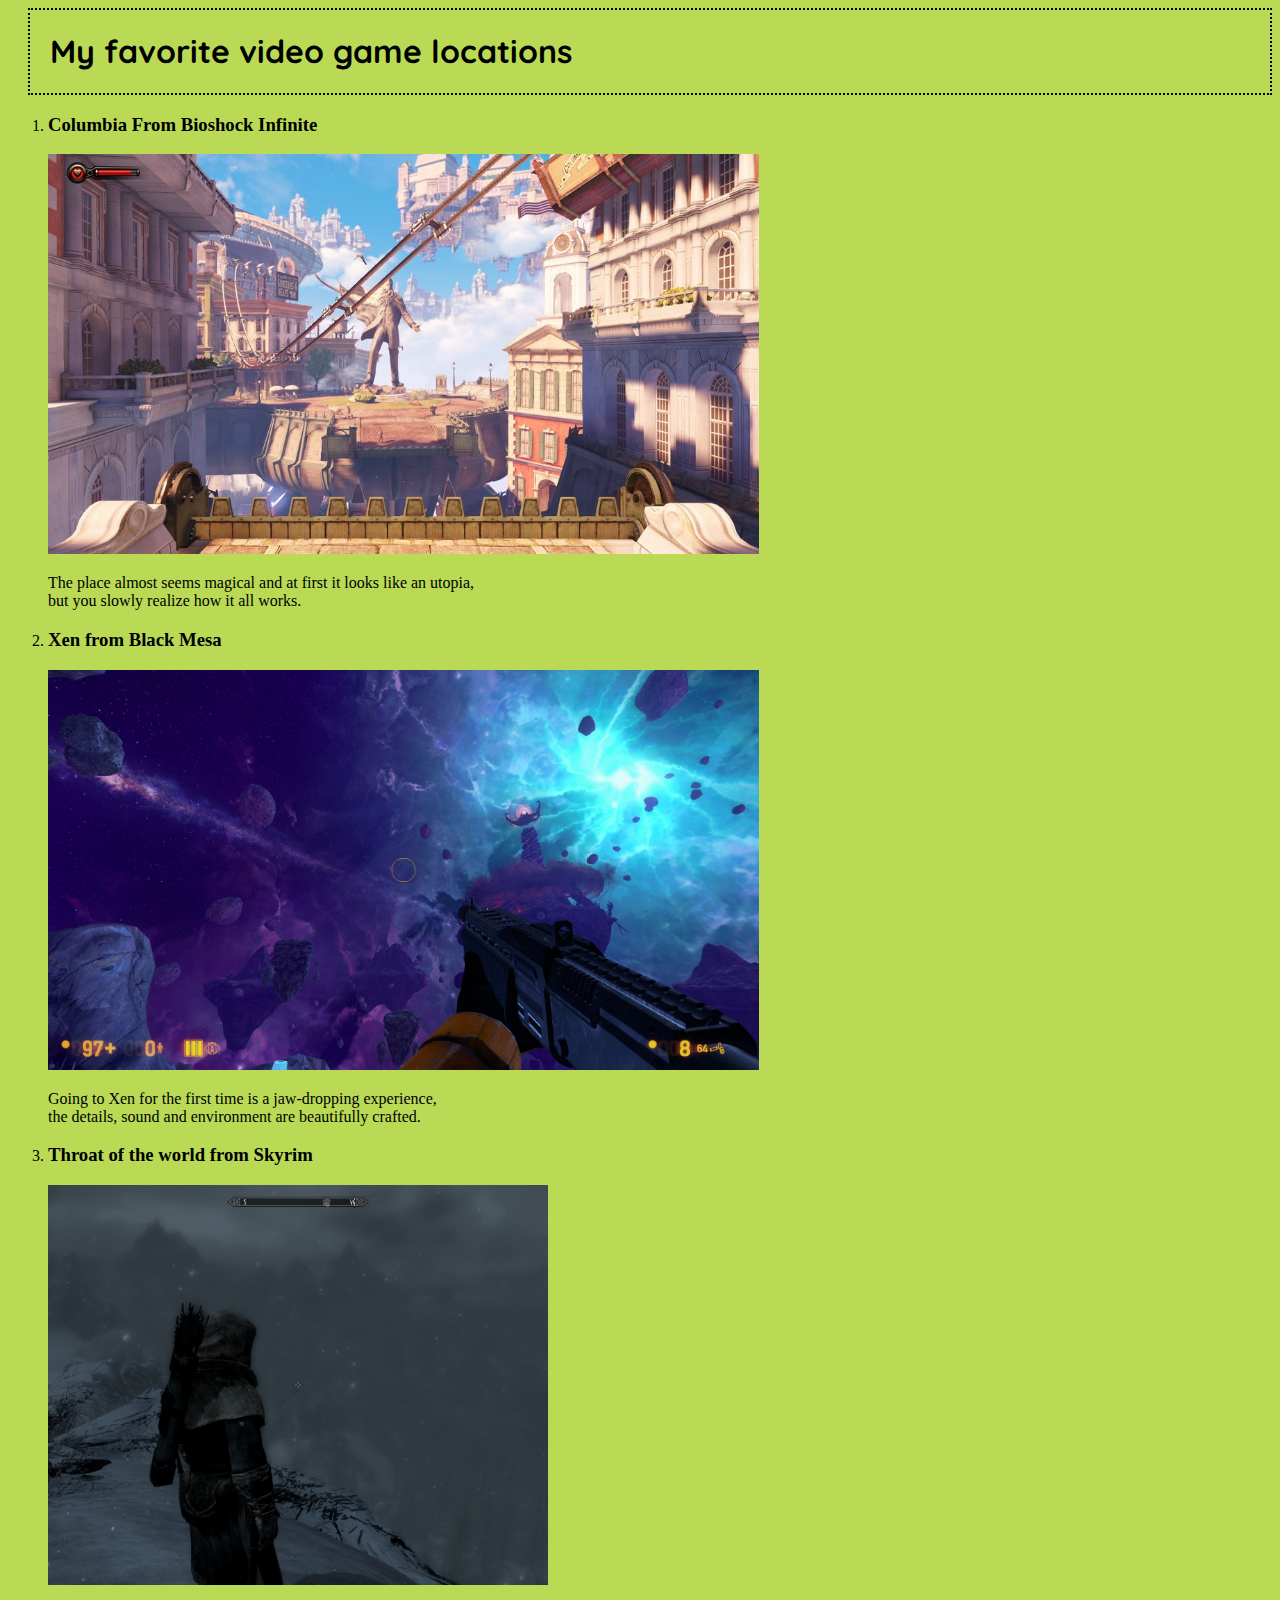
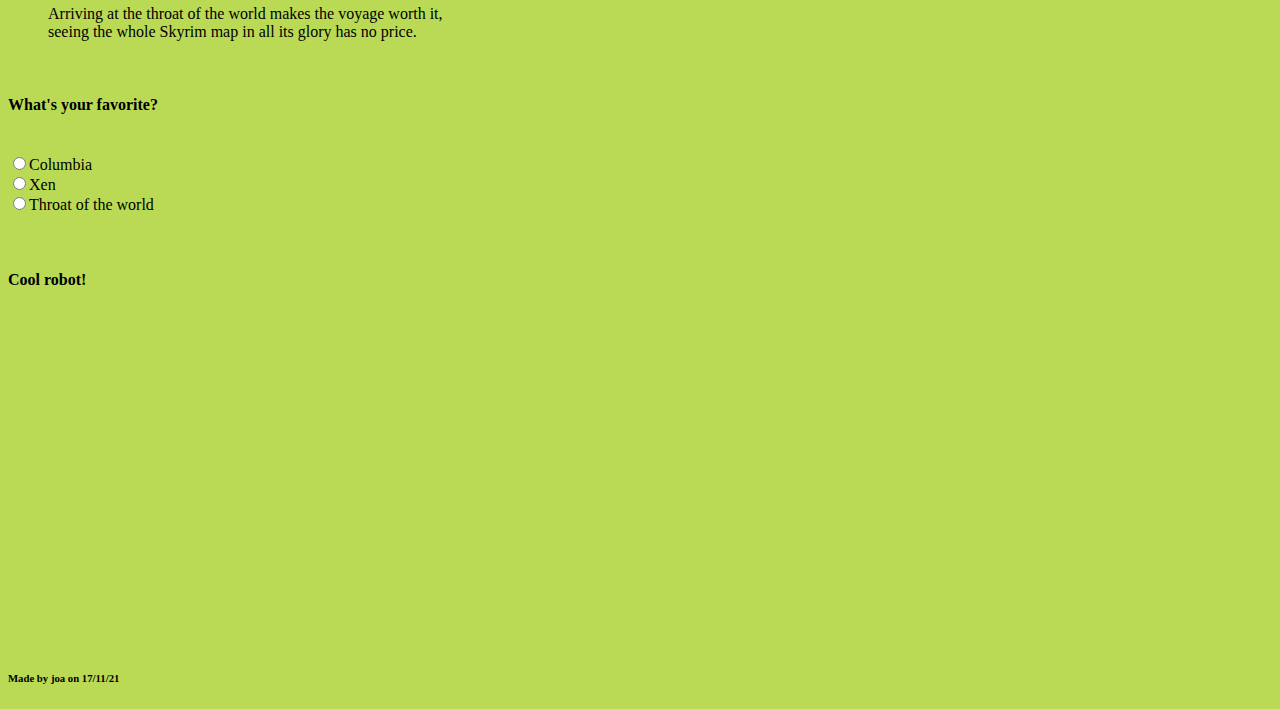
<file: index.html>
<!DOCTYPE html>
<html>
<head>
  <title>My favorite video game locations</title>
  <meta charset="utf-8">
  <meta name="description" content="This page shows my favorite video game locations, included with descriptions and screenshots">
  <meta name="author" content="Joa A.">
  <meta name="viewport" content="width=device-width, initial-scale=1.0">
  <link rel="stylesheet" href="./css/master.css">
</head>
<body>
 <header id="main-header">
   <h1 id="title1">My favorite video game locations</h1>
 </header>
 <main>
   <ol>
     <li><h3><b>Columbia</b> From Bioshock Infinite</h3></li>
        <img src="columbia.jpg" alt="captura de pantalla de la ciudad de columbia" height="400">
        <p>
        The place almost seems magical and at first it looks like an utopia,</br>
        but you slowly realize how it all works.
        </p>
     <li><h3><b>Xen</b> from Black Mesa</h3></li>
        <img src="xen.jpg" alt="captura de pantalla de xen" height="400">
        <p>
        Going to Xen for the first time is a jaw-dropping experience,</br>
        the details, sound and environment are beautifully crafted.
        </p>
     <li><h3><b>Throat of the world</b> from Skyrim</h3></li>
        <img src="skyrim.jpg" alt="captura de pantalla de la garganta del mundo" height="400">
        <p>
        Arriving at the throat of the world makes the voyage worth it,</br>
        seeing the whole Skyrim map in all its glory has no price.
        </p>
   </ol>
   <br/>
 </main>
 <div>
    <h4>What's your favorite?</h4>
    <br/>
    <input type="radio" name="user_favorite" value="columbia">Columbia<br/>
    <input type="radio" name="user_favorite" value="xen">Xen<br/>
    <input type="radio" name="user_favorite" value="throat of the world">Throat of the world<br/>
 </div>
 <div>
    <br/><br/>
    <h4>Cool robot!</h4><br/>
    <iframe width="560" height="315" src="https://www.youtube.com/embed/fWPHJ1clXjU" title="cool robot" frameborder="0" allowfullscreen></iframe>
 </div>
 <footer><h6>Made by joa on 17/11/21</h6></footer>
 <script type="javascript" src="js/main.js"></script>
</body>
</html>
</file>
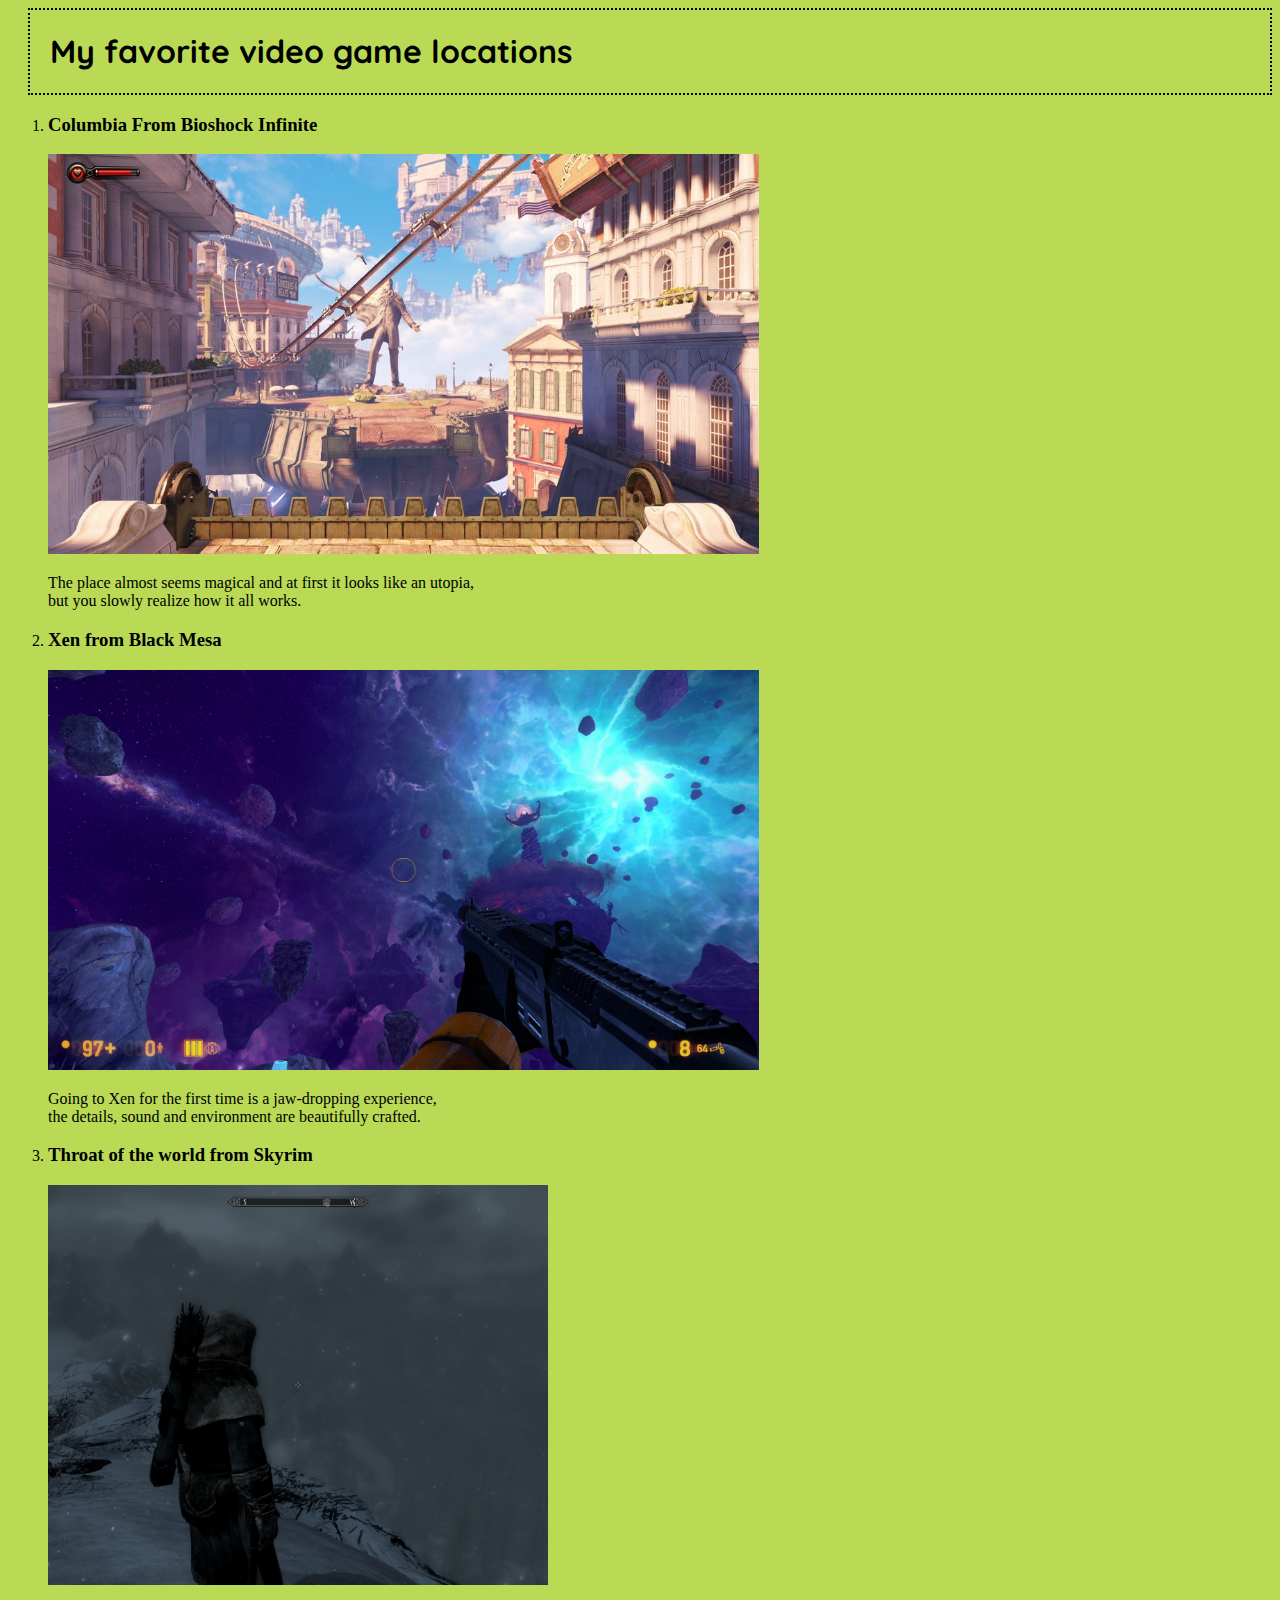
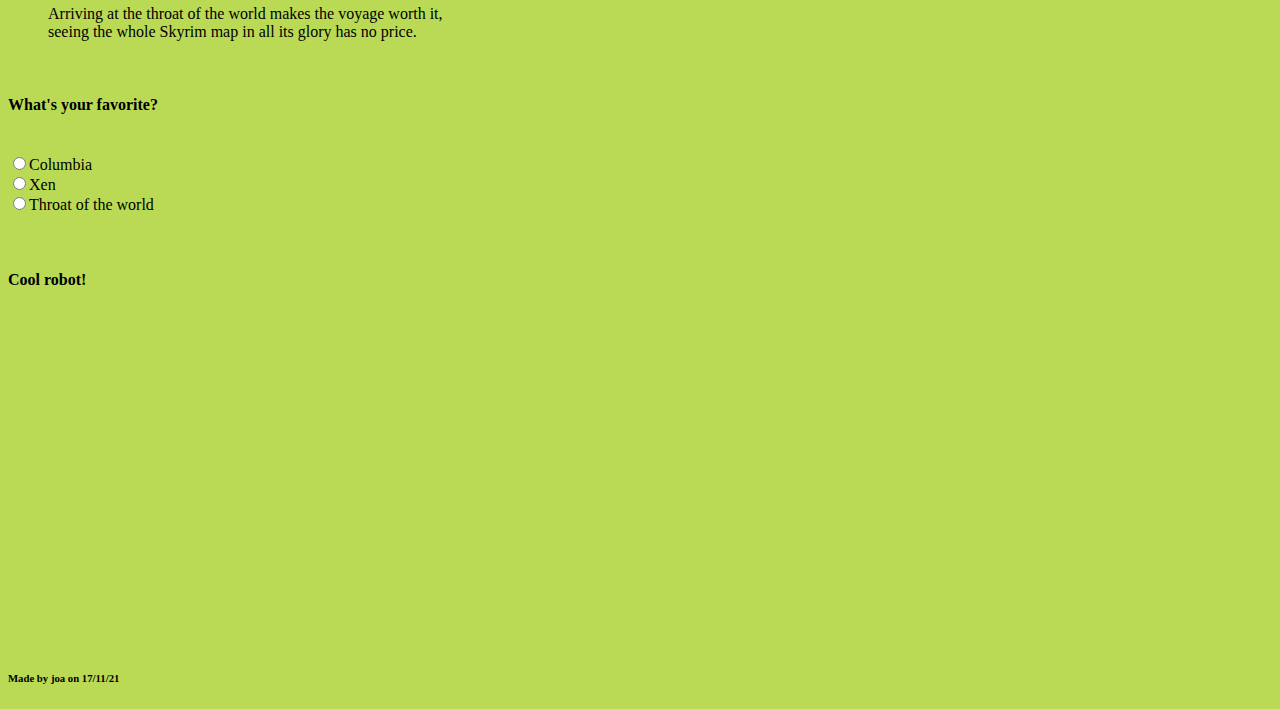
<file: primer proyecto.html>
<!DOCTYPE html>
<html>
<head>
  <title>My favorite video game locations</title>
  <meta charset="utf-8">
  <meta name="description" content="This page shows my favorite video game locations, included with descriptions and screenshots">
  <meta name="author" content="Joa A.">
  <meta name="viewport" content="width=device-width, initial-scale=1.0">
  <link rel="stylesheet" href="./css/master.css">
</head>
<body>
 <header id="main-header">
   <h1 id="title1">My favorite video game locations</h1>
 </header>
 <main>
   <ol>
     <li><h3><b>Columbia</b> From Bioshock Infinite</h3></li>
        <img src="columbia.jpg" alt="captura de pantalla de la ciudad de columbia" height="400">
        <p>
        The place almost seems magical and at first it looks like an utopia,</br>
        but you slowly realize how it all works.
        </p>
     <li><h3><b>Xen</b> from Black Mesa</h3></li>
        <img src="xen.jpg" alt="captura de pantalla de xen" height="400">
        <p>
        Going to Xen for the first time is a jaw-dropping experience,</br>
        the details, sound and environment are beautifully crafted.
        </p>
     <li><h3><b>Throat of the world</b> from Skyrim</h3></li>
        <img src="skyrim.jpg" alt="captura de pantalla de la garganta del mundo" height="400">
        <p>
        Arriving at the throat of the world makes the voyage worth it,</br>
        seeing the whole Skyrim map in all its glory has no price.
        </p>
   </ol>
   <br/>
 </main>
 <div>
    <h4>What's your favorite?</h4>
    <br/>
    <input type="radio" name="user_favorite" value="columbia">Columbia<br/>
    <input type="radio" name="user_favorite" value="xen">Xen<br/>
    <input type="radio" name="user_favorite" value="throat of the world">Throat of the world<br/>
 </div>
 <div>
    <br/><br/>
    <h4>Cool robot!</h4><br/>
    <iframe width="560" height="315" src="https://www.youtube.com/embed/fWPHJ1clXjU" title="cool robot" frameborder="0" allowfullscreen></iframe>
 </div>
 <footer><h6>Made by joa on 17/11/21</h6></footer>
 <script type="javascript" src="js/main.js"></script>
</body>
</html>
</file>
<file: css/master.css>
@import url('https://fonts.googleapis.com/css2?family=Quicksand&display=swap');

body{
   background: #bada55;
}
#main-header{
   font-family: Quicksand, sans-serif;
   border: 2px dotted #000;
   margin-left: 20px;
}
#main-header h1 {
   margin-left: 20px;
}

#title1{
   display:flex;
}
</file>
